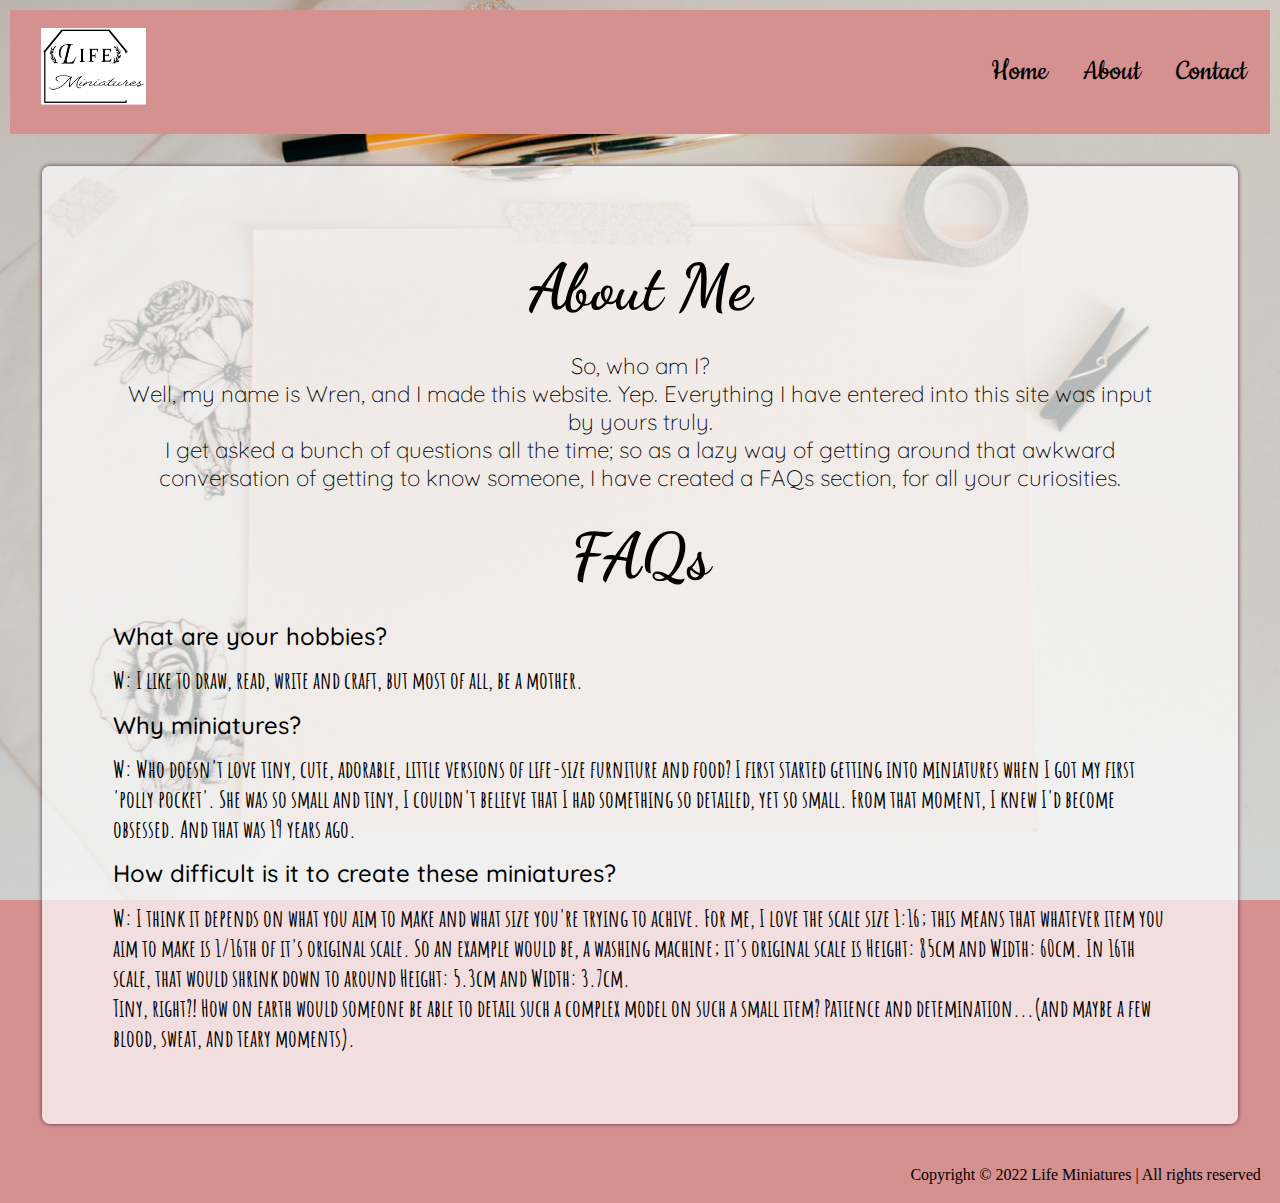
<file: about-me.html>
<!DOCTYPE html>
<html lang="en">

<head>
    <meta charset="UTF-8">
    <meta http-equiv="X-UA-Compatible" content="IE=edge">
    <meta name="viewport" content="width=device-width, initial-scale=1.0">
    <link rel="stylesheet" href="main.css">
    <title>About Me</title>
</head>

<body id="about-me">
    <div id="myheader">
        <a class="logo" href="index.html">
            <img src="web_logo.png" alt="Website Logo">
        </a>
        <div class="nav">
            <a href="index.html">Home</a>
            <a href="about-me.html">About</a>
            <a href="contact.html">Contact</a>
        </div>
    </div>
    <div class="card">
        <h1 class="header">About Me</h1>
        <p class="para">So, who am I? <br>
            Well, my name is Wren, and I made this website. Yep. Everything I have
            entered into this site was input by yours truly. <br> I get asked a bunch
            of questions all the time; so as a lazy way of getting around that awkward conversation
            of getting to know someone, I have created a FAQs section, for all your curiosities.
        </p>
        <h2 class="header">FAQs</h2>
        <p class="questions">What are your hobbies?</p>
        <p class="answers">W: I like to draw, read, write and craft, but most of all, be a mother.<br></p>
        <p class="questions">Why miniatures?</p>
        <p class="answers">W: Who doesn't love tiny, cute, adorable, little versions of
            life-size furniture and food? I first started getting into miniatures when I got 
            my first 'polly pocket'. She was so small and tiny, I couldn't believe that I had 
            something so detailed, yet so small. From that moment, I knew I'd become obsessed.
            And that was 19 years ago.<br></p>
        <p class="questions">How difficult is it to create these miniatures?</p>
        <p class="answers">W: I think it depends on what you aim to make and what size you're trying to achive.
            For me, I love the scale size 1:16; this means that whatever item you aim to make is 1/16th of it's
            original scale. So an example would be, a washing machine; it's original scale is Height: 85cm and
            Width: 60cm. In 16th scale, that would shrink down to around Height: 5.3cm and Width: 3.7cm.<br>
            Tiny, right?! How on earth would someone be able to detail such a complex model on such a small item?
            Patience and detemination...(and maybe a few blood, sweat, and teary moments).
        </p>
    </div>
    <footer>
        <p class="copyright">Copyright © 2022 Life Miniatures | All rights reserved</p>
    </footer>
</body>

</html>
</file>
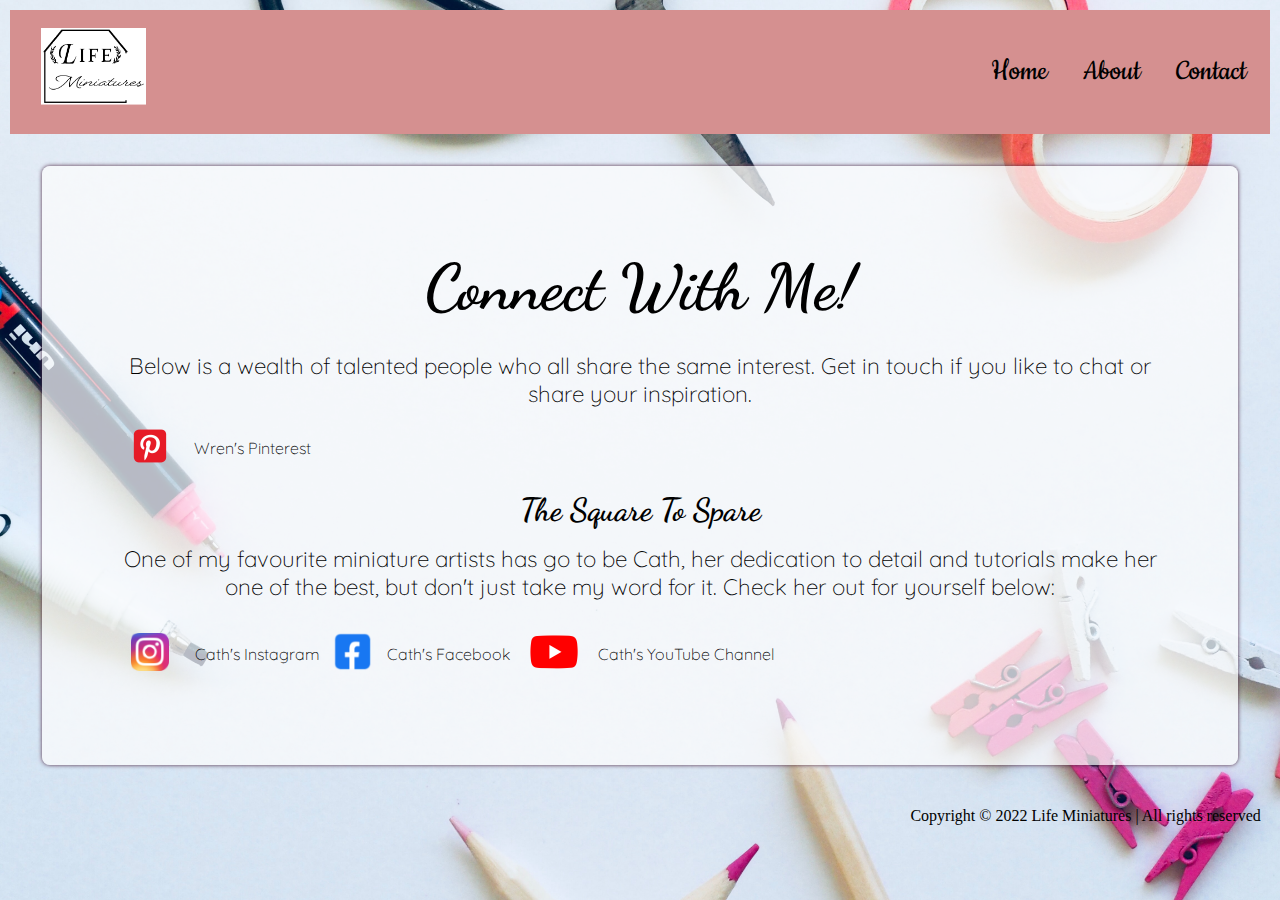
<file: contact.html>
<!DOCTYPE html>
<html lang="en">

<head>
    <meta charset="UTF-8">
    <meta http-equiv="X-UA-Compatible" content="IE=edge">
    <meta name="viewport" content="width=device-width, initial-scale=1.0">
    <link rel="stylesheet" href="main.css">
    <title>Contact Me</title>
</head>

<body id="contact-me">
    <div id="myheader">
        <a class="logo" href="index.html">
            <img src="web_logo.png" alt="Website Logo">
        </a>
        <div class="nav">
            <a href="index.html">Home</a>
            <a href="about-me.html">About</a>
            <a href="contact.html">Contact</a>
        </div>
    </div>
    <div class="card">
        <h1 class="header">Connect With Me!</h1>
        <p class="para">Below is a wealth of talented people who all share the same interest.
            Get in touch if you like to chat or share your inspiration.</p>
        <div class="socials">
            <a target="_blank" href="https://pin.it/7J2TaVZ">
                <img src="pinterest-emblem.png" alt="Pinterest Link">
            </a>
            <a target="_blank" href="https://pin.it/7J2TaVZ" class="description2">Wren's Pinterest</a>
        </div>
        <h2 class="sub-header">The Square To Spare</h2>
        <p class="para">One of my favourite miniature artists has go to be Cath, her dedication to detail and tutorials
            make her
            one of the best, but don't just take my word for it. Check her out for yourself below:
        </p>
        <div class="socials">
            <a target="_blank" href="https://www.instagram.com/thesquaretospare/">
                <img class="insta" src="insta-logo.png" alt="Instagram Link">
            </a>
            <a target="_blank" href="https://www.instagram.com/thesquaretospare/" class="description2">Cath's
                Instagram</a>

            <a target="_blank" href="https://www.facebook.com/TheSquare2Spare/">
                <img src="fb-logo.png" alt="Facebook Link">
            </a>
            <a target="_blank" href="https://www.facebook.com/TheSquare2Spare/" class="description2">Cath's Facebook</a>

            <a target="_blank" href="https://www.youtube.com/c/TheSquaretoSpare/featured">
                <img src="youtube-logo.png" alt="Youtube Link">
            </a>
            <a target="_blank" href="https://www.youtube.com/c/TheSquaretoSpare/about" class="description2">Cath's
                YouTube Channel</a>
        </div>
    </div>
    <footer class="copyright">
        <p>Copyright © 2022 Life Miniatures | All rights reserved</p>
    </footer>
</body>

</html>
</file>
<file: main.css>
@import url('https://fonts.googleapis.com/css2?family=Amatic+SC:wght@400;700&family=Cookie&family=Dancing+Script:wght@400;500&family=Merriweather:ital,wght@0,400;1,300&family=Ms+Madi&family=Quicksand:wght@300;500&family=Roboto:wght@300;400&family=Updock&display=swap');

*{
    box-sizing: border-box;
    font-family: 'merriwwather', serif;
    margin: 0;
    padding: 0.3em;
    font-size: 1em;
    background: none;
    border: none;
    color: inherit;
}

.logo>img{
    width: 9em;
    height: 6.5em;
}

#myheader{
    padding: 0.2em;
    background-color: hsl(0, 45%, 70%);
    display: flex;
    align-items: center;
    justify-content: space-between;
}
.nav>a{

    padding: 0.5em 0.5em;
    font-family: 'Cookie';
    font-size: xx-large;
    color: hsl(0, 0%, 0%);
    border-radius: 1em;
    text-decoration: none;
    cursor:pointer     
}
.nav>a:hover{
    background-color: hsla(0, 0%, 100%, 0.395);
}

.card{
    background-color: hsla(0, 0%, 99%, 0.726);
    color: hsl(0, 0%, 0%);
    margin: 2em;
    padding: 4em;
    border-radius: 0.5em;
    box-shadow: 0px 0px 0.25em hsl(316, 31%, 24%);
}

#homepage{
    background-color: hsl(0, 45%, 70%);
    background-image: url(mel-poole-unsplash.jpg);
    background-repeat: no-repeat;
    background-position: top;
    background-attachment: fixed;
    background-size: cover;
}

#about-me{
    background-color: hsl(0, 45%, 70%);
    background-image: url(kelly-sikkema-unsplash.jpg);
    background-repeat: no-repeat;
    background-position: top;
    background-attachment: fixed;
    background-size: cover;
}

#contact-me{
    background-color: hsl(0, 45%, 70%);
    background-image: url(jess-bailey-unsplash.jpg);
    background-repeat: no-repeat;
    background-position: top;
    background-attachment: fixed;
    background-size: cover;
}

.socials{
    text-align: center;
    display: flex;
    flex-direction: row;
    align-items: center;
}

.header{
    font-family: 'Dancing Script', cursive;
    font-size: 400%;
    text-align: center;
}

.sub-header{
    font-family: 'Dancing Script', cursive;
    font-size: 200%;
    text-align: center;
}

.card>.para{
    font-family: 'Quicksand';
    font-weight: 300;
    font-size: 140%;
    text-align: center;
}

a{
    text-decoration: none;
}

.img{
    width: 280px;
    height: 180px;
    border-radius: 5em;
}

.gallery {
    background-color: hsla(0, 0%, 99%, 0.726);
    margin: 0.7em;
    /* padding: ; */
    border: 1px solid hsl(0, 1%, 57%);
    border-radius: 5em;
    float: left;
    width: 299px;
    height: 250px;
    display: flex;
    flex-flow: row;
    justify-content: space-evenly;
}
.gallery>img{
    width: 100%;
    height: auto;
}

.gallery:hover{
    border: 1px solid hsl(322, 81%, 80%);
}

.description{
    padding: 15px;
    text-align: center;
    font-family: 'Quicksand', sans-serif;
    font-style: italic;
    font-weight: 500;
    font-size: medium;
}

.description2{
    font-family: 'Quicksand', sans-serif;
    font-weight: 300;
}

.description2:hover{
    font-family: 'Quicksand', sans-serif;
    font-weight: 500;
    color: hsl(316, 31%, 24%);
}


.questions{
    font-family: 'Quicksand', sans-serif;
    font-weight: 500;
    font-size: 150%;
}

.answers{
    font-family: 'Amatic SC', cursive;
    font-weight: 700;
    font-size: 150%;
}
.copyright{
    display: flex;
    justify-content: flex-end;
}

.insta{
    padding: 1em;
}
</file>
